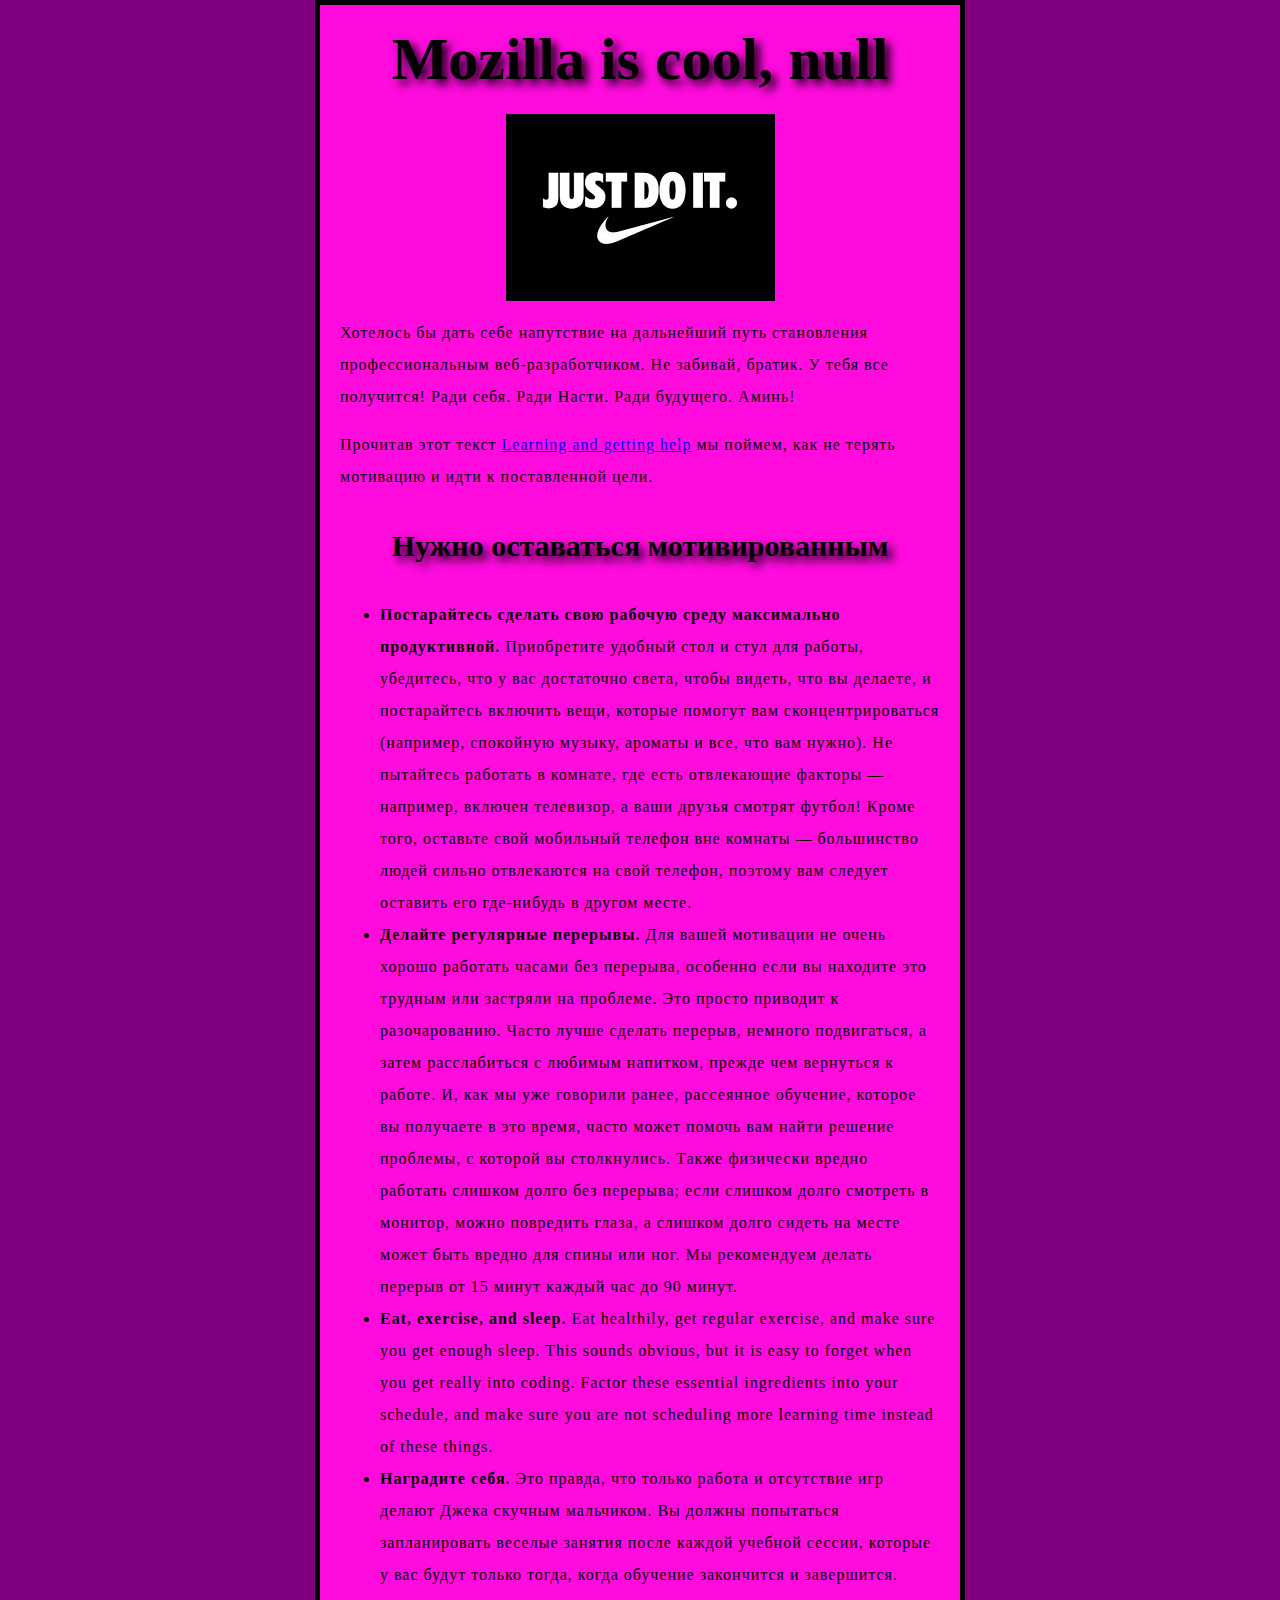
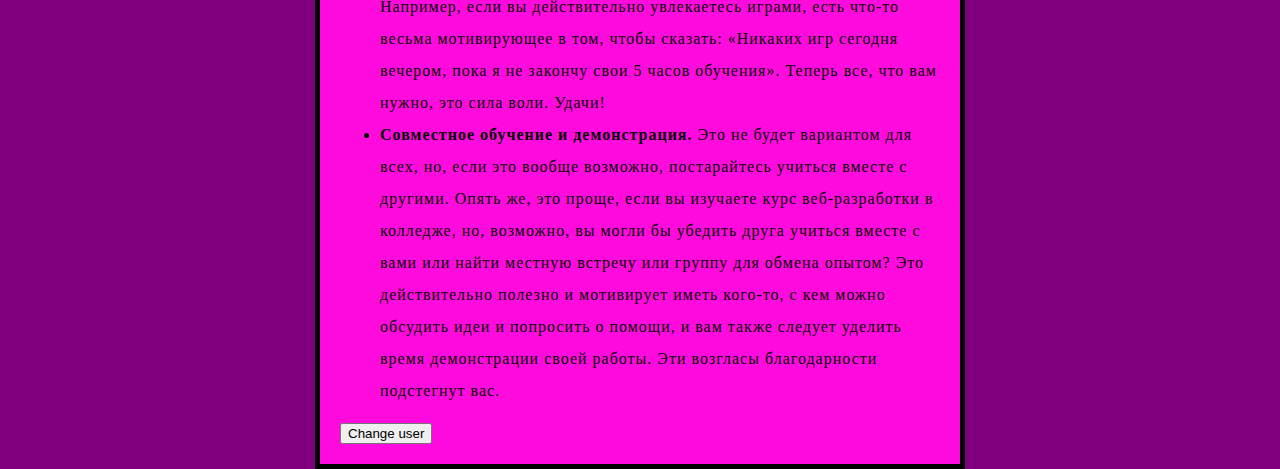
<file: 1-Site-with-MDN/index.html>
<!DOCTYPE html>
<html>
  <head>
    <meta charset="utf-8" />
    <title>Моя тестовая страница</title>
    <link
      rel="stylesheet"
      href="https://fonts.google.com/share?selection.family=Nanum%20Gothic"
    />
    <link href="styles/styles.css" rel="stylesheet" type="text/css" />
  </head>
  <body>
    <h1>My first site with MDN</h1>
    <img
      src="images/logo2.png"
      alt="Логотип Firefox: огненный Лис вокруг Земли"
    />
    <p>
      Хотелось бы дать себе напутствие на дальнейший путь становления
      профессиональным веб-разработчиком. Не забивай, братик. У тебя все
      получится! Ради себя. Ради Насти. Ради будущего. Аминь!
    </p>

    <p>
      Прочитав этот текст
      <a
        href="https://developer.mozilla.org/en-US/docs/Learn/Learning_and_getting_help"
        >Learning and getting help</a
      > мы поймем, как не терять мотивацию и идти к поставленной цели.
    </p>
    <h4>Нужно оставаться мотивированным</h4>
    <ul>
      <li>
        <strong>
          Постарайтесь сделать свою рабочую среду максимально
          продуктивной.</strong
        >
        Приобретите удобный стол и стул для работы, убедитесь, что у вас
        достаточно света, чтобы видеть, что вы делаете, и постарайтесь включить
        вещи, которые помогут вам сконцентрироваться (например, спокойную
        музыку, ароматы и все, что вам нужно). Не пытайтесь работать в комнате,
        где есть отвлекающие факторы — например, включен телевизор, а ваши
        друзья смотрят футбол! Кроме того, оставьте свой мобильный телефон вне
        комнаты — большинство людей сильно отвлекаются на свой телефон, поэтому
        вам следует оставить его где-нибудь в другом месте.
      </li>
      <li>
        <strong> Делайте регулярные перерывы.</strong> Для вашей мотивации не
        очень хорошо работать часами без перерыва, особенно если вы находите это
        трудным или застряли на проблеме. Это просто приводит к разочарованию.
        Часто лучше сделать перерыв, немного подвигаться, а затем расслабиться с
        любимым напитком, прежде чем вернуться к работе. И, как мы уже говорили
        ранее, рассеянное обучение, которое вы получаете в это время, часто
        может помочь вам найти решение проблемы, с которой вы столкнулись. Также
        физически вредно работать слишком долго без перерыва; если слишком долго
        смотреть в монитор, можно повредить глаза, а слишком долго сидеть на
        месте может быть вредно для спины или ног. Мы рекомендуем делать перерыв
        от 15 минут каждый час до 90 минут.
      </li>
      <li>
        <strong>Eat, exercise, and sleep. </strong> Eat healthily, get regular
        exercise, and make sure you get enough sleep. This sounds obvious, but
        it is easy to forget when you get really into coding. Factor these
        essential ingredients into your schedule, and make sure you are not
        scheduling more learning time instead of these things.
      </li>
      <li>
        <strong> Наградите себя. </strong>Это правда, что только работа и
        отсутствие игр делают Джека скучным мальчиком. Вы должны попытаться
        запланировать веселые занятия после каждой учебной сессии, которые у вас
        будут только тогда, когда обучение закончится и завершится. Например,
        если вы действительно увлекаетесь играми, есть что-то весьма
        мотивирующее в том, чтобы сказать: «Никаких игр сегодня вечером, пока я
        не закончу свои 5 часов обучения». Теперь все, что вам нужно, это сила
        воли. Удачи!
      </li>
      <li>
        <strong> Совместное обучение и демонстрация. </strong>Это не будет
        вариантом для всех, но, если это вообще возможно, постарайтесь учиться
        вместе с другими. Опять же, это проще, если вы изучаете курс
        веб-разработки в колледже, но, возможно, вы могли бы убедить друга
        учиться вместе с вами или найти местную встречу или группу для обмена
        опытом? Это действительно полезно и мотивирует иметь кого-то, с кем
        можно обсудить идеи и попросить о помощи, и вам также следует уделить
        время демонстрации своей работы. Эти возгласы благодарности подстегнут
        вас.
      </li>
    </ul>
    <button>Change user</button>
    <script src="scripts/main.js"></script>
  </body>
</html>
</file>
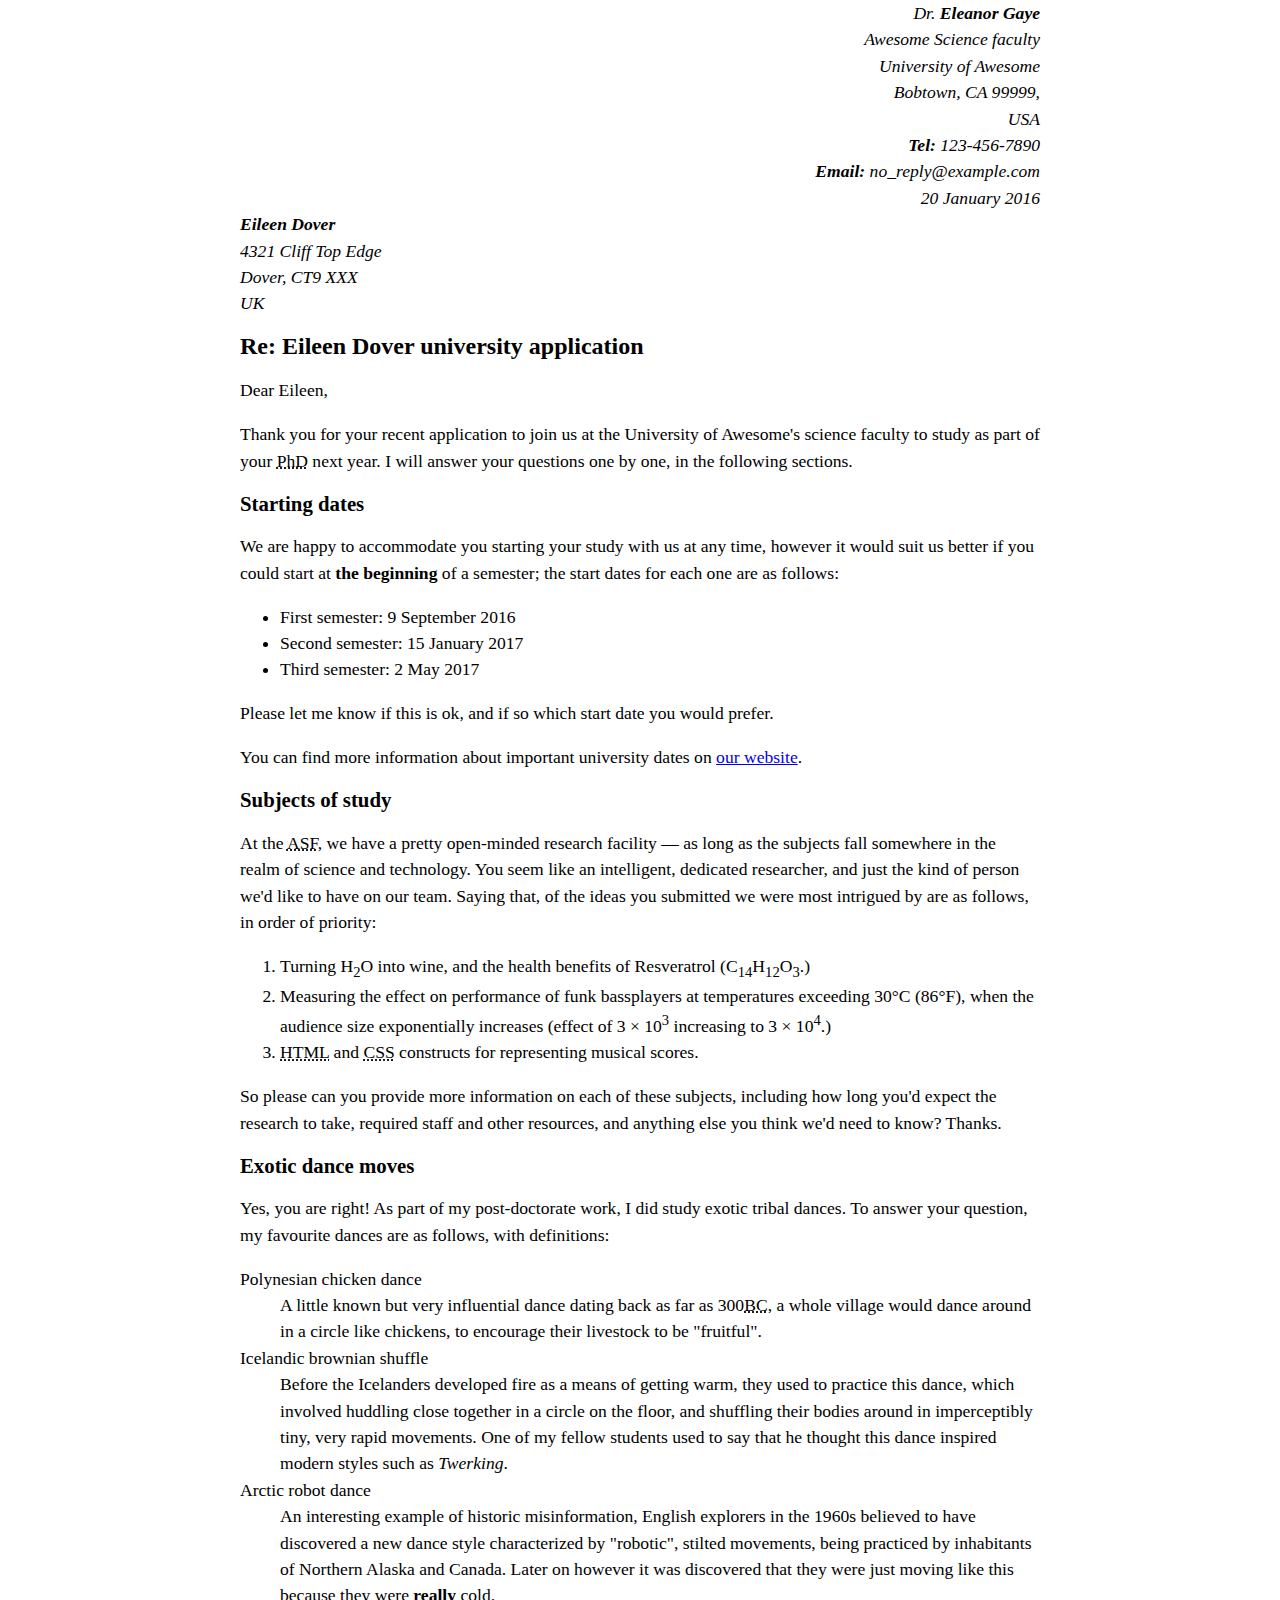
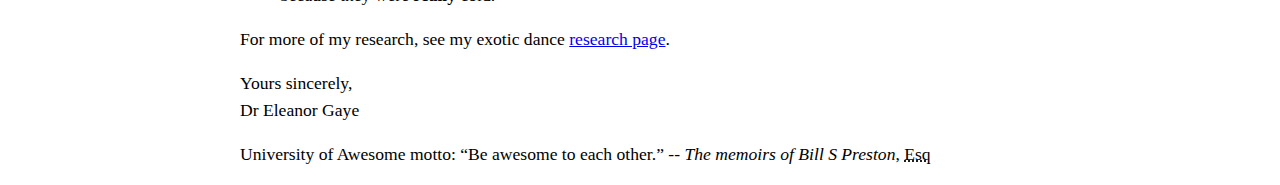
<file: 4-Site-with-MDN/index.html>
<!DOCTYPE html>
<html lang="en">
  <head>
    <meta charset="UTF-8" />
    <meta http-equiv="X-UA-Compatible" content="IE=edge" />
    <meta name="viewport" content="width=device-width, initial-scale=1.0" />
    <meta name="author" content="Eleanor Gaye" />
    <title>List to Dr.Eleanor Gaye</title>
    <link rel="stylesheet" href="styles.css" />
  </head>
  <body>
    <header>
      <address class="sender-column">
        Dr.<strong> Eleanor Gaye</strong> <br />
        Awesome Science faculty<br />
        University of Awesome<br />
        Bobtown, CA 99999,<br />
        USA<br />
        <strong>Tel:</strong> 123-456-7890<br />
        <strong>Email:</strong> no_reply@example.com<br />

        <time datetime="2016-01-20">20 January 2016</time>
      </address>
      <address>
        <strong> Eileen Dover</strong><br />
        4321 Cliff Top Edge <br />
        Dover, CT9 XXX <br />
        UK
      </address>
    </header>

    <article>
      <h1>Re: Eileen Dover university application</h1>

      <p>Dear Eileen,</p>

      <p>
        Thank you for your recent application to join us at the University of
        Awesome's science faculty to study as part of your
        <abbr title="Doctor of Philosophy">PhD</abbr> next year. I will answer
        your questions one by one, in the following sections.
      </p>

      <h2>Starting dates</h2>

      <p>
        We are happy to accommodate you starting your study with us at any time,
        however it would suit us better if you could start at
        <strong>the beginning</strong> of a semester; the start dates for each
        one are as follows:
      </p>

      <ul>
        <li>
          First semester: <time datetime="2016-09-09">9 September 2016</time>
        </li>
        <li>
          Second semester: <time datetime="2017-01-15">15 January 2017</time>
        </li>
        <li>Third semester: <time datetime="2017-05-02">2 May 2017</time></li>
      </ul>
      <p>
        Please let me know if this is ok, and if so which start date you would
        prefer.
      </p>

      <p>
        You can find more information about important university dates on
        <a
          target="_blank"
          title="University of Awesome's"
          href="http://example.com"
          >our website</a
        >.
      </p>

      <h2>Subjects of study</h2>

      <p>
        At the <abbr title="Awesome Science Faculty">ASF</abbr>, we have a
        pretty open-minded research facility — as long as the subjects fall
        somewhere in the realm of science and technology. You seem like an
        intelligent, dedicated researcher, and just the kind of person we'd like
        to have on our team. Saying that, of the ideas you submitted we were
        most intrigued by are as follows, in order of priority:
      </p>
      <ol>
        <li>
          Turning H<sub>2</sub>O into wine, and the health benefits of
          Resveratrol (C<sub>14</sub>H<sub>12</sub>O<sub>3</sub>.)
        </li>
        <li>
          Measuring the effect on performance of funk bassplayers at
          temperatures exceeding 30&deg;C (86&deg;F), when the audience size
          exponentially increases (effect of 3 &times; 10<sup>3</sup> increasing
          to 3 &times; 10<sup>4</sup>.)
        </li>
        <li>
          <abbr title="Hyper Text Markup Language">HTML</abbr> and
          <abbr title="Cascading Style Sheets">CSS</abbr> constructs for
          representing musical scores.
        </li>
      </ol>
      <p>
        So please can you provide more information on each of these subjects,
        including how long you'd expect the research to take, required staff and
        other resources, and anything else you think we'd need to know? Thanks.
      </p>

      <h2>Exotic dance moves</h2>

      <p>
        Yes, you are right! As part of my post-doctorate work, I did study
        exotic tribal dances. To answer your question, my favourite dances are
        as follows, with definitions:
      </p>
      <dl>
        <dt>Polynesian chicken dance</dt>
        <dd>
          A little known but very influential dance dating back as far as
          300<abbr title="Before Crist">BC</abbr>, a whole village would dance
          around in a circle like chickens, to encourage their livestock to be
          "fruitful".
        </dd>
        <dt>Icelandic brownian shuffle</dt>
        <dd>
          Before the Icelanders developed fire as a means of getting warm, they
          used to practice this dance, which involved huddling close together in
          a circle on the floor, and shuffling their bodies around in
          imperceptibly tiny, very rapid movements. One of my fellow students
          used to say that he thought this dance inspired modern styles such as
          <em>Twerking</em>.
        </dd>
        <dt>Arctic robot dance</dt>
        <dd>
          An interesting example of historic misinformation, English explorers
          in the 1960s believed to have discovered a new dance style
          characterized by "robotic", stilted movements, being practiced by
          inhabitants of Northern Alaska and Canada. Later on however it was
          discovered that they were just moving like this because they were
          <strong>really</strong> cold.
        </dd>
      </dl>
      <p>
        For more of my research, see my exotic dance
        <a
          target="_blank"
          title="Other My Exotic Dance"
          href="http://example.com"
          >research page</a
        >.
      </p>

      <p>
        Yours sincerely, <br />
        Dr Eleanor Gaye
      </p>

      <p>
        University of Awesome motto: <q>Be awesome to each other.</q> --
        <cite>The memoirs of Bill S Preston</cite>,
        <abbr title="Esquire">Esq</abbr>
      </p>
    </article>
  </body>
</html>
</file>
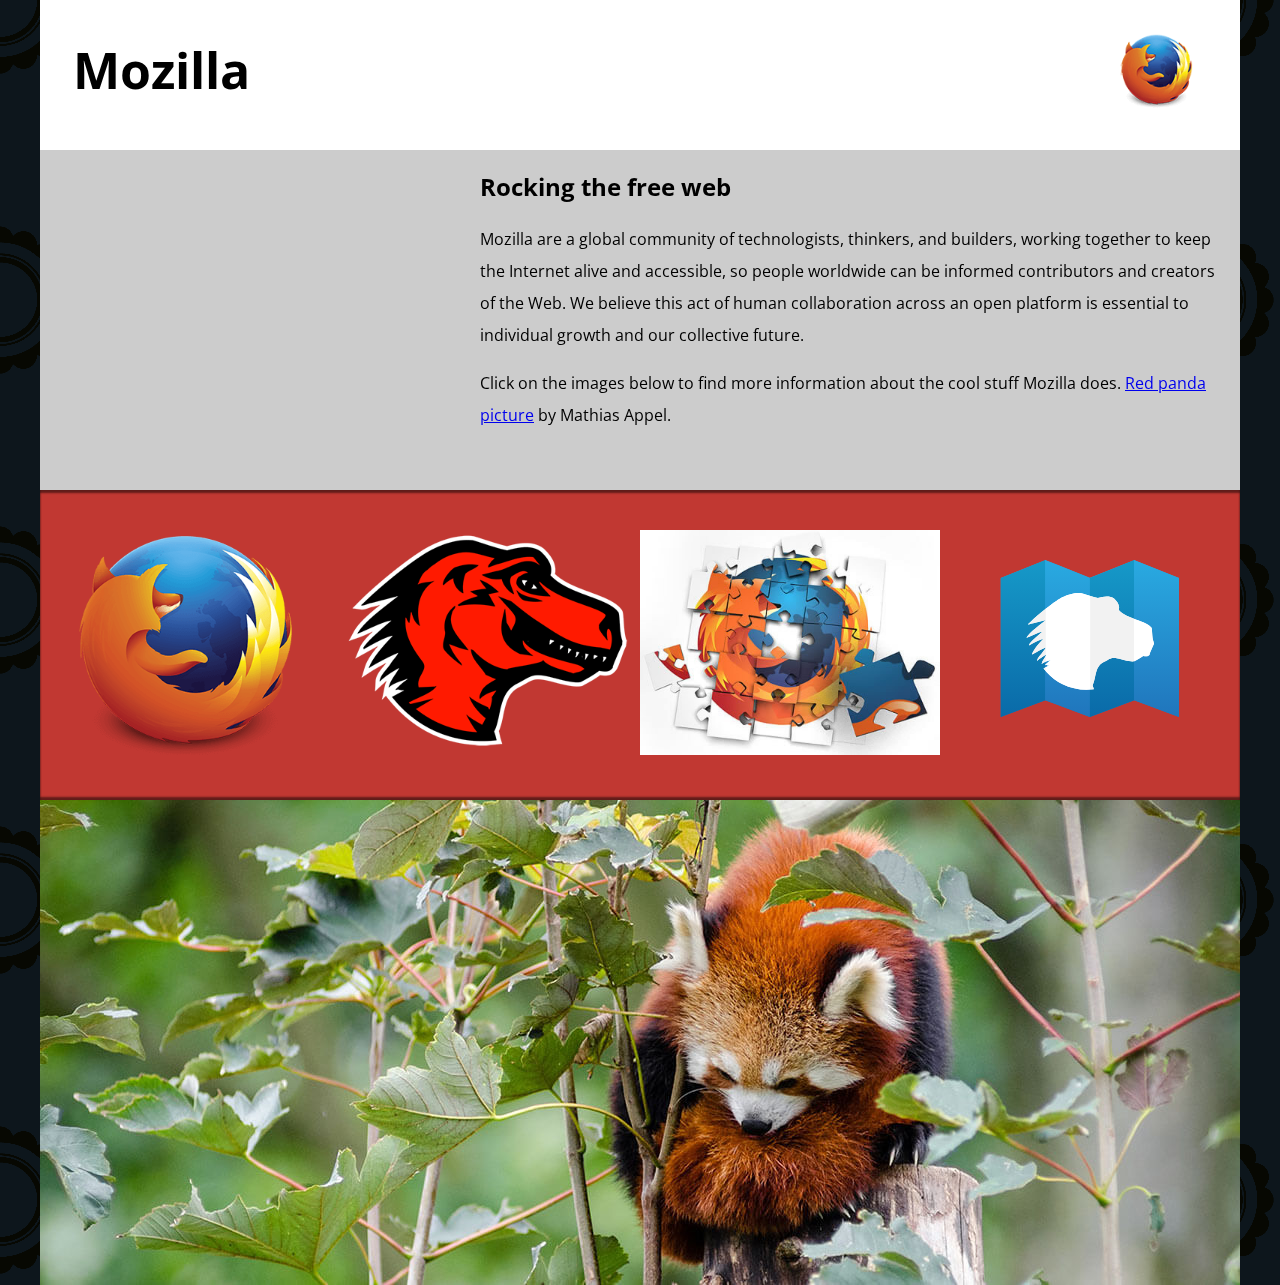
<file: multimedia homework/index.html>
<!DOCTYPE html>
<html>

<head>
	<meta charset="utf-8">
	<meta name="viewport" content="width=device-width">
	<title>Mozilla splash page</title>
	<link href="https://fonts.googleapis.com/css?family=Open+Sans:400,700" rel="stylesheet" type="text/css">
	<style>
		/* header and body setup */

		html {
			font-family: "Open Sans", sans-serif;
			background: url(pattern.png);
		}

		body {
			width: 100%;
			max-width: 1200px;
			margin: 0 auto;
			background-color: white;
			position: relative;
		}

		/* Header styling */

		header {
			height: 150px;
		}

		header img {
			width: 100px;
			position: absolute;
			right: 32.5px;
			top: 32.5px;
		}

		h1 {
			font-size: 50px;
			line-height: 140px;
			margin: 0 0 0 32.5px;
		}

		/* main section and video styling */

		main {
			background: #ccc;
		}

		article {
			padding: 20px;
		}

		h2 {
			margin-top: 0;
		}

		p {
			line-height: 2;
		}

		iframe {
			float: left;
			margin: 0 20px 20px 0;
			max-width: 100%;
		}

		/* further info links */

		.further-info {
			clear: left;
			padding: 40px 0;
			background: #c13832;
			box-shadow: inset 0 3px 2px rgba(0, 0, 0, 0.5),
				inset 0 -3px 2px rgba(0, 0, 0, 0.5);
		}

		.further-info a {
			width: 25%;
			display: block;
			float: left;
		}

		.further-info img {
			max-width: 100%;
		}

		.clearfix {
			clear: both;
		}

		/* Red panda image */

		.red-panda img {
			display: block;
			max-width: 100%;
		}
	</style>
</head>

<body>
	<header>
		<h1>Mozilla</h1>
		<img src="firefox_logo-only_RGB-120.png" alt="Logo Firefox">
	</header>

	<main>
		<article>
			<iframe width="400" height="300" src="https://www.youtube.com/embed/ojcNcvb1olg" title="YouTube video player"
				frameborder="0" allow="accelerometer; autoplay; clipboard-write; encrypted-media; gyroscope; picture-in-picture"
				allowfullscreen></iframe>

			<h2>Rocking the free web</h2>

			<p>
				Mozilla are a global community of technologists, thinkers, and
				builders, working together to keep the Internet alive and accessible,
				so people worldwide can be informed contributors and creators of the
				Web. We believe this act of human collaboration across an open
				platform is essential to individual growth and our collective future.
			</p>

			<p>
				Click on the images below to find more information about the cool
				stuff Mozilla does.
				<a href="https://www.flickr.com/photos/mathiasappel/21675551065/">Red panda picture</a>
				by Mathias Appel.
			</p>
		</article>

		<div class="further-info">
			<a href="https://www.mozilla.org/en-US/firefox/new/">
				<img srcset="
              firefox_logo-only_RGB-120.png 120w,
              firefox_logo-only_RGB-400.png 400w
            " sizes="(max-width: 480px) 120px,
            400px" src="firefox_logo-only_RGB.png" alt="Firefox logo">
			</a>
			<a href="https://www.mozilla.org/">
				<img srcset="
              mozilla-dinosaur-head-120.png 120w,
              mozilla-dinosaur-head-400.png 400w
            " sizes="(max-width: 480px) 120px,
            400px" src="mozilla-dinosaur-head.png" alt="Mozzila dinosaur red head">
			</a>
			<a href="https://addons.mozilla.org/">
				<img srcset="firefox-addons-120.jpg 120w, firefox-addons-400.jpg 400w" sizes="(max-width: 480px) 120px,
            400px" src="firefox-addons-400.jpg" alt="Mozzila addons">
			</a>
			<a href="https://developer.mozilla.org/en-US/">
				<img src="mdn.svg" alt="Mozzila dinosaur white head">
			</a>
			<div class="clearfix"></div>
		</div>

		<div class="red-panda">
			<picture>
				<source media="(max-width: 600px)" srcset="red-panda-600.jpg">
				<source media="(min-width: 601px)" srcset="red-panda-1200.jpg">
				<img src="red-panda.jpg" alt="Red panda">
			</picture>
		</div>
	</main>
</body>

</html>
</file>
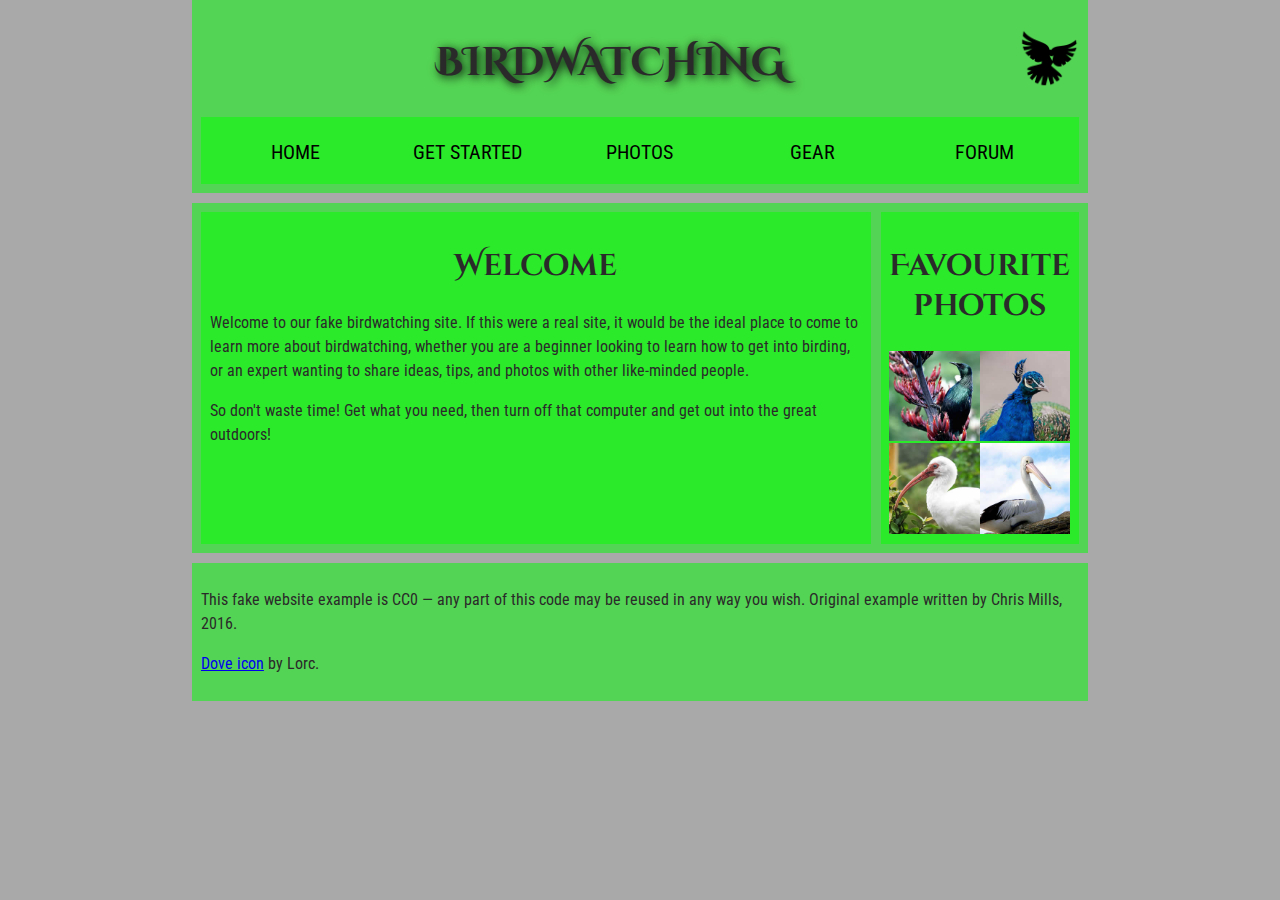
<file: Structuring-a-page-of-content/assets/index.html>
<!DOCTYPE html>
<html lang="en">

<head>
  <meta charset="utf-8">
  <title>Birdwatching</title>
  <link href="https://fonts.googleapis.com/css?family=Roboto+Condensed:300%7CCinzel+Decorative:700" rel="stylesheet">
  <link rel="stylesheet" href="style.css">

  <!--[if lt IE 9]>
      <script src="https://cdnjs.cloudflare.com/ajax/libs/html5shiv/3.7.3/html5shiv.js"></script>
    <![endif]-->
</head>

<body>

  <header>

    <h1>Birdwatching</h1>
    <img src="dove.png" alt="a simple dove logo">

    <nav>
      <ul>
        <li><span>Home</span></li>
        <li><a href="#">Get started</a></li>
        <li><a href="#">Photos</a></li>
        <li><a href="#">Gear</a></li>
        <li><a href="#">Forum</a></li>
      </ul>
    </nav>

  </header>

  <main>

    <section>

      <h2>Welcome</h2>

      <p>Welcome to our fake birdwatching site. If this were a real site, it would be the ideal place to come to learn
        more
        about birdwatching, whether you are a beginner looking to learn how to get into birding, or an expert wanting to
        share ideas, tips, and photos with other like-minded people.</p>

      <p>So don't waste time! Get what you need, then turn off that computer and get out into the great outdoors!</p>

    </section>

    <aside>

      <h2>Favourite photos</h2>

      <a href="favorite-1.jpg"><img src="favorite-1_th.jpg"
          alt="Small black bird, black claws, long black slender beak, links to larger version of the image"></a>
      <a href="favorite-2.jpg"><img src="favorite-2_th.jpg"
          alt="Top half of a pretty bird with bright blue plumage on neck, light colored beak, blue headdress, links to larger version of the image"></a>
      <a href="favorite-3.jpg"><img src="favorite-3_th.jpg"
          alt="Top half of a large bird with white plumage, very long curved narrow light colored break, links to larger version of the image"></a>
      <a href="favorite-4.jpg"><img src="favorite-4_th.jpg"
          alt="Large bird, mostly white plumage with black plumage on back and rear, long straight white beak, links to larger version of the image"></a>

    </aside>

  </main>

  <footer>

    <p>This fake website example is CC0 — any part of this code may be reused in any way you wish. Original example
      written by Chris Mills, 2016.</p>

    <p><a href="http://game-icons.net/lorc/originals/dove.html">Dove icon</a> by Lorc.</p>

  </footer>



</body>

</html>
</file>
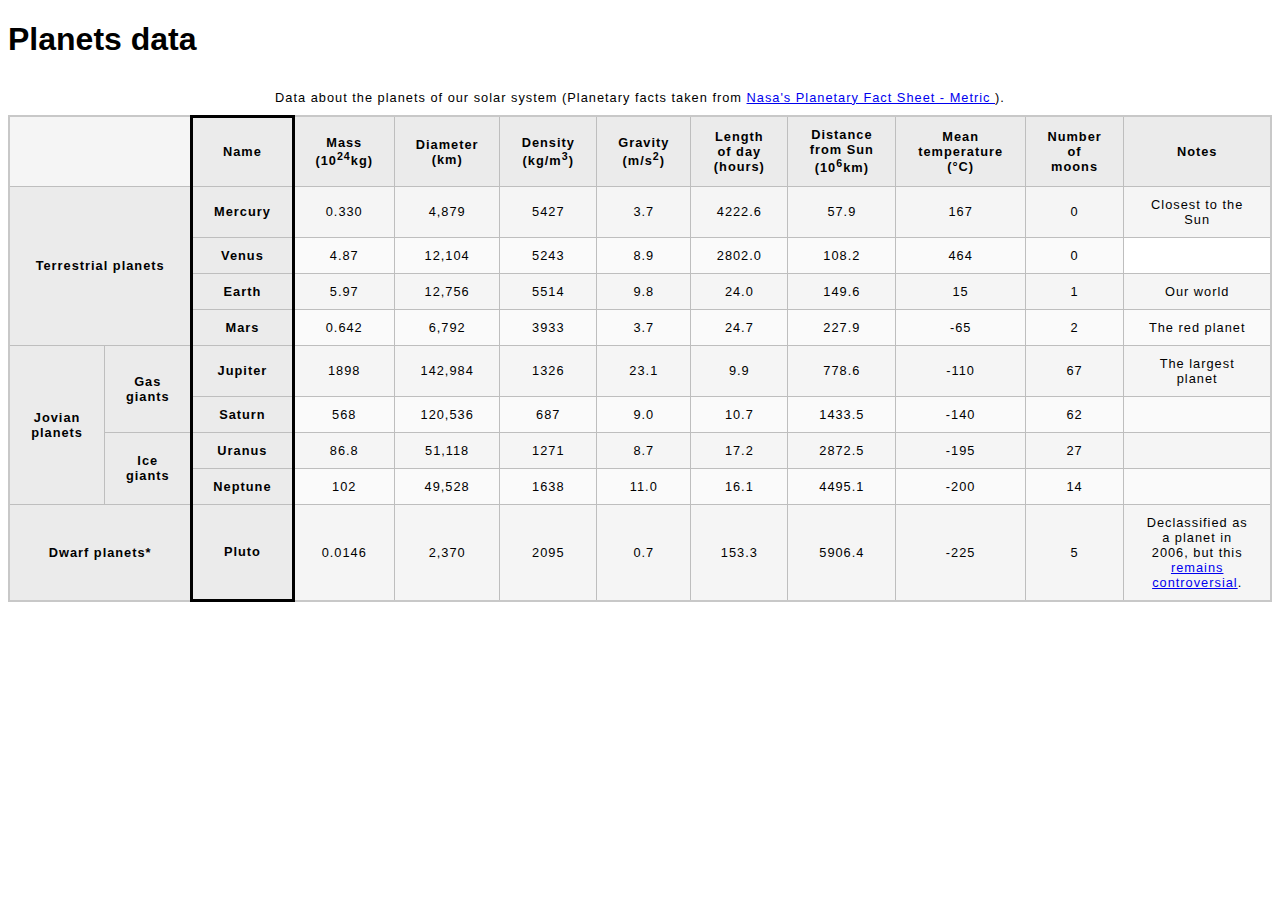
<file: table/blank-template.html>
<!DOCTYPE html>
<html lang="en">
  <head>
    <meta charset="utf-8">
    <title>Table template</title>
    <link href="minimal-table.css" rel="stylesheet" type="text/css">
  </head>

  <body>
    <h1>Planets data</h1>
    <table>
      <caption>
        Data about the planets of our solar system (Planetary facts taken from
        <a href="http://nssdc.gsfc.nasa.gov/planetary/factsheet/">
          Nasa's Planetary Fact Sheet - Metric
        </a>
        ).
      </caption>
      <colgroup>
        <col>
        <col>
        <col style="border: 3px solid black">
      </colgroup>
      <thead>
        <tr>
          <td colspan="2">&nbsp;</td>
          <th scope="col">Name</th>
          <th scope="col">Mass (10<sup>24</sup>kg)</th>
          <th scope="col">Diameter (km)</th>
          <th scope="col">Density (kg/m<sup>3</sup>)</th>
          <th scope="col">Gravity (m/s<sup>2</sup>)</th>
          <th scope="col">Length of day (hours)</th>
          <th scope="col">Distance from Sun (10<sup>6</sup>km)</th>
          <th scope="col">Mean temperature (°C)</th>
          <th scope="col">Number of moons</th>
          <th scope="col">Notes</th>
        </tr>
      </thead>
      <tbody>
        <tr>
          <th scope="rowgroup" rowspan="4" colspan="2">Terrestrial planets</th>
          <th scope="row">Mercury</th>
          <td>0.330</td>
          <td>4,879</td>
          <td>5427</td>
          <td>3.7</td>
          <td>4222.6</td>
          <td>57.9</td>
          <td>167</td>
          <td>0</td>
          <td>Closest to the Sun</td>
        </tr>
        <tr>
          <th scope="row">Venus</th>
          <td>4.87</td>
          <td>12,104</td>
          <td>5243</td>
          <td>8.9</td>
          <td>2802.0</td>
          <td>108.2</td>
          <td>464</td>
          <td>0</td>
        </tr>
        <tr>
          <th scope="row">Earth</th>
          <td>5.97</td>
          <td>12,756</td>
          <td>5514</td>
          <td>9.8</td>
          <td>24.0</td>
          <td>149.6</td>
          <td>15</td>
          <td>1</td>
          <td>Our world</td>
        </tr>
        <tr>
          <th scope="row">Mars</th>
          <td>0.642</td>
          <td>6,792</td>
          <td>3933</td>
          <td>3.7</td>
          <td>24.7</td>
          <td>227.9</td>
          <td>-65</td>
          <td>2</td>
          <td>The red planet</td>
        </tr>
        <tr>
          <th scope="rowgroup" rowspan="4">Jovian planets</th>
          <th scope="rowgroup" rowspan="2">Gas giants</th>
          <th scope="row">Jupiter</th>
          <td>1898</td>
          <td>142,984</td>
          <td>1326</td>
          <td>23.1</td>
          <td>9.9</td>
          <td>778.6</td>
          <td>-110</td>
          <td>67</td>
          <td>The largest planet</td>
        </tr>
        <tr>
          <th scope="row">Saturn</th>
          <td>568</td>
          <td>120,536</td>
          <td>687</td>
          <td>9.0</td>
          <td>10.7</td>
          <td>1433.5</td>
          <td>-140</td>
          <td>62</td>
          <td>&nbsp;</td>
        </tr>
        <tr>
          <th scope="rowgroup" rowspan="2">Ice giants</th>
          <th scope="row">Uranus</th>
          <td>86.8</td>
          <td>51,118</td>
          <td>1271</td>
          <td>8.7</td>
          <td>17.2</td>
          <td>2872.5</td>
          <td>-195</td>
          <td>27</td>
          <td>&nbsp;</td>
        </tr>
        <tr>
          <th scope="row">Neptune</th>
          <td>102</td>
          <td>49,528</td>
          <td>1638</td>
          <td>11.0</td>
          <td>16.1</td>
          <td>4495.1</td>
          <td>-200</td>
          <td>14</td>
          <td>&nbsp;</td>
        </tr>
        <tr>
          <th scope="rowgroup" colspan="2">Dwarf planets*</th>
          <th scope="row">Pluto</th>
          <td>0.0146</td>
          <td>2,370</td>
          <td>2095</td>
          <td>0.7</td>
          <td>153.3</td>
          <td>5906.4</td>
          <td>-225</td>
          <td>5</td>
          <td>
            Declassified as a planet in 2006, but this
            <a
              href="http://www.usatoday.com/story/tech/2014/10/02/pluto-planet-solar-system/16578959/"
              >remains controversial</a
            >.
          </td>
        </tr>
      </tbody>
    </table>
  </body>
</html>
</file>
<file: 1-Site-with-MDN/styles/styles.css>
html {
    font-size: 16px; /* px значит 'пиксели': базовый шрифт будет 10 пикселей в высоту  */
    font-family: 'Nanum Gothic';
  }

h1 {
    font-size: 60px;
    text-align: center;
  }

  h4 {
    font-size: 30px;
    text-align: center;
  }
  
  p, li {
    font-size: 16px;
    line-height: 2;
    letter-spacing: 1px;
  }

  html {
    background-color: purple;
  }
  body {
    width: 600px;
    margin: 0 auto;
    background-color: #ff0bde;
    padding: 0 20px 20px 20px;
    border: 5px solid black;
  }

  h1,h4 {
    margin: 0;
    padding: 20px 0;
    color: #000000;
    text-shadow: 5px 5px 10px black;
  }

  img {
    display: block;
    margin: 0 auto;
  }
</file>
<file: 4-Site-with-MDN/styles.css>
body {
    max-width: 800px;
    margin: 0 auto;
  }
  
  .sender-column {
    text-align: right;
  }
  
  h1 {
    font-size: 1.5em;
  }
  
  h2 {
    font-size: 1.3em;
  }
  
  p,ul,ol,dl,address {
    font-size: 1.1em;
  }
  
  p, li, dd, dt, address {
    line-height: 1.5;
  }
</file>
<file: Structuring-a-page-of-content/assets/style.css>
/* || General setup */

html, body {
  margin: 0;
  padding: 0;
}

html {
  font-size: 10px;
  background-color: #a9a9a9;
}

body {
  width: 70%;
  min-width: 800px;
  margin: 0 auto;
}

/* || typography */

h1, h2, h3 {
  font-family: 'Cinzel Decorative', cursive;
  color: #2a2a2a;
}

p, input, li {
  font-family: 'Roboto Condensed', sans-serif;
  color: #2a2a2a;
}

h1 {
  font-size: 4rem;
  text-align: center;
  text-shadow: 2px 2px 10px black;
}

h2 {
  font-size: 3rem;
  text-align: center;
}

h3 {
  font-size: 2.2rem;
}

p, li {
  font-size: 1.6rem;
  line-height: 1.5;
}

/* || header layout */

header {
  margin-bottom: 10px;
  display: flex;
  flex-flow: row wrap;
}

body > * {
  background-color: red;
  padding: 1%;
}

main, header, nav, article, aside, footer, section {
  background-color: rgba(0,255,0,0.5);
  padding: 1%;
}

h1 {
  flex: 5;
  text-transform: uppercase;
}

header img {
  display: block;
  height: 60px;
  padding-top: 20.15px;
}

nav {
  height: 50px;
  flex: 100%;
  display: flex;
}

nav ul {
  padding: 0;
  list-style-type: none;
  flex: 2;
  display: flex;
}

nav li {
  display: inline;
  text-align: center;
  flex: 1;
}

nav a, nav span {
  display: inline-block;
  font-size: 2rem;
  height: 3rem;
  line-height: 1.7;
  text-transform: uppercase;
  text-decoration: none;
  color: black;

}

/* || main layout */

main {
  display: flex;
}

article, section {
  flex: 4;
}

aside {
  flex: 1;
  margin-left: 10px;
  padding: 1%;
}

aside a {
  display: block;
  float: left;
  width: 50%;
}

aside img {
  max-width: 100%;
}

footer {
  margin-top: 10px;
}
</file>
<file: table/minimal-table.css>
html {
  font-family: sans-serif;
}

table {
  border-collapse: collapse;
  border: 2px solid rgb(200, 200, 200);
  letter-spacing: 1px;
  font-size: 0.8rem;
}

td,
th {
  border: 1px solid rgb(190, 190, 190);
  padding: 10px 20px;
}

th {
  background-color: rgb(235, 235, 235);
}

td {
  text-align: center;
}

tr:nth-child(even) td {
  background-color: rgb(250, 250, 250);
}

tr:nth-child(odd) td {
  background-color: rgb(245, 245, 245);
}

caption {
  padding: 10px;
}
</file>
